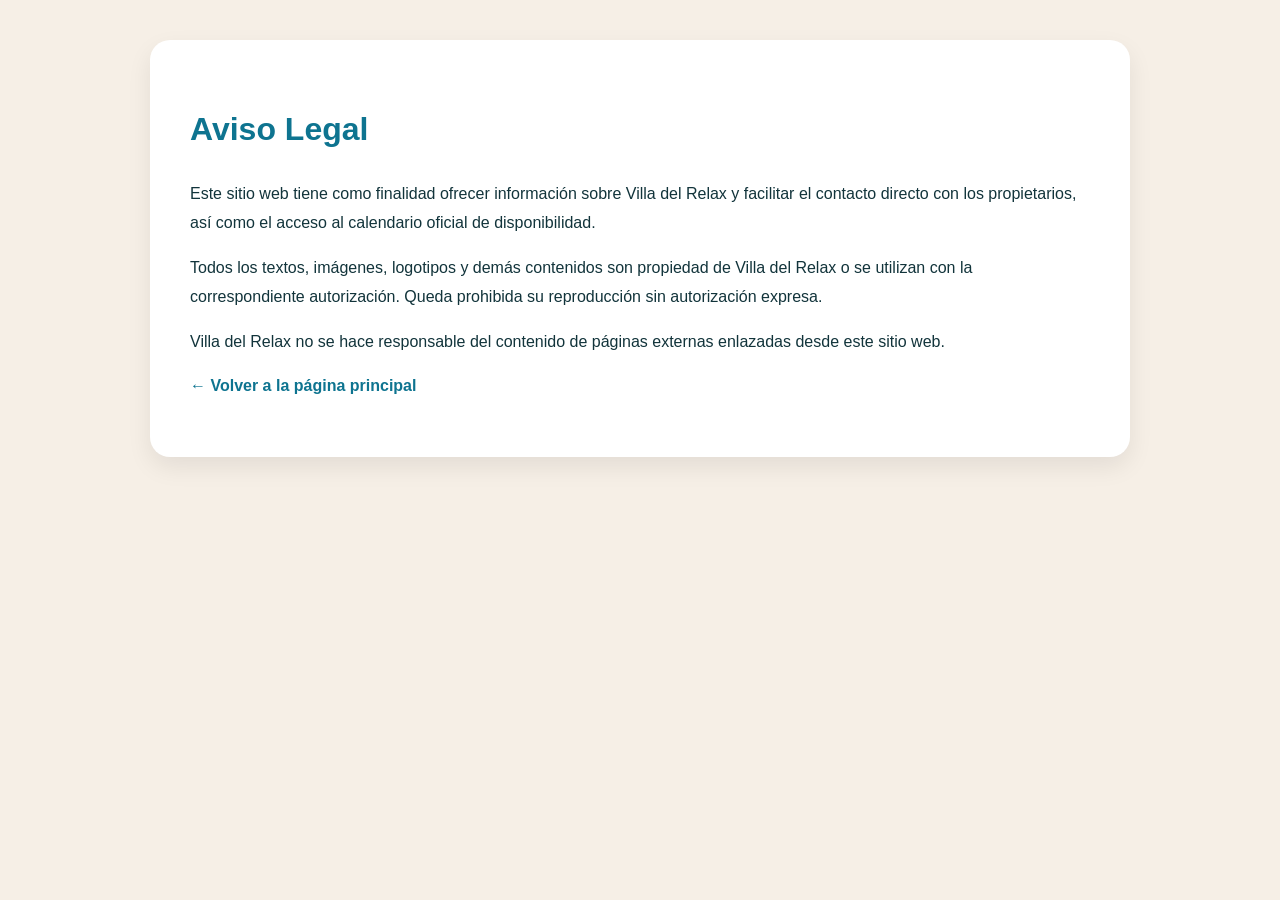
<file: aviso-legal.html>
<!DOCTYPE html>
<html lang="es">
<head>
<meta charset="UTF-8">
<title>Aviso Legal | Villa del Relax</title>

<style>
body{
font-family:Arial,sans-serif;
background:#f6efe6;
margin:40px;
color:#12343b;
line-height:1.8;
}

h1{
color:#0e7490;
}

a{
color:#0e7490;
text-decoration:none;
font-weight:bold;
}

.caja{
max-width:900px;
margin:auto;
background:white;
padding:40px;
border-radius:20px;
box-shadow:0 10px 25px rgba(0,0,0,.08);
}
</style>

</head>

<body>

<div class="caja">

<h1>Aviso Legal</h1>

<p>
Este sitio web tiene como finalidad ofrecer información sobre Villa del Relax y facilitar el contacto directo con los propietarios, así como el acceso al calendario oficial de disponibilidad.
</p>

<p>
Todos los textos, imágenes, logotipos y demás contenidos son propiedad de Villa del Relax o se utilizan con la correspondiente autorización. Queda prohibida su reproducción sin autorización expresa.
</p>

<p>
Villa del Relax no se hace responsable del contenido de páginas externas enlazadas desde este sitio web.
</p>

<p>
<a href="index.html">← Volver a la página principal</a>
</p>

</div>

</body>
</html>
</file>
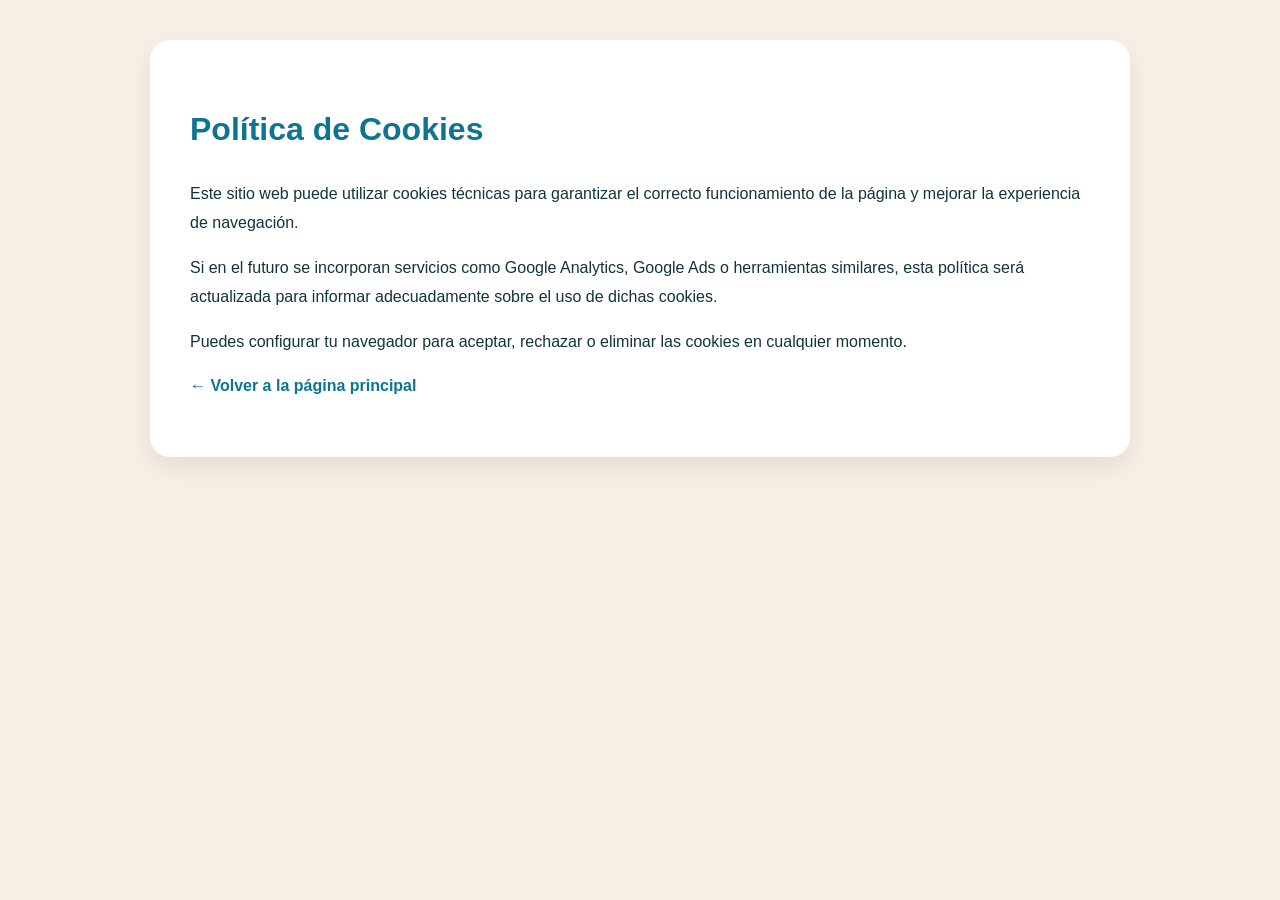
<file: cookies.html>
<!DOCTYPE html>
<html lang="es">
<head>
<meta charset="UTF-8">
<title>Política de Cookies | Villa del Relax</title>

<style>
body{
font-family:Arial,sans-serif;
background:#f6efe6;
margin:40px;
color:#12343b;
line-height:1.8;
}

h1{
color:#0e7490;
}

a{
color:#0e7490;
text-decoration:none;
font-weight:bold;
}

.caja{
max-width:900px;
margin:auto;
background:white;
padding:40px;
border-radius:20px;
box-shadow:0 10px 25px rgba(0,0,0,.08);
}
</style>

</head>

<body>

<div class="caja">

<h1>Política de Cookies</h1>

<p>
Este sitio web puede utilizar cookies técnicas para garantizar el correcto funcionamiento de la página y mejorar la experiencia de navegación.
</p>

<p>
Si en el futuro se incorporan servicios como Google Analytics, Google Ads o herramientas similares, esta política será actualizada para informar adecuadamente sobre el uso de dichas cookies.
</p>

<p>
Puedes configurar tu navegador para aceptar, rechazar o eliminar las cookies en cualquier momento.
</p>

<p>
<a href="index.html">← Volver a la página principal</a>
</p>

</div>

</body>
</html>
</file>
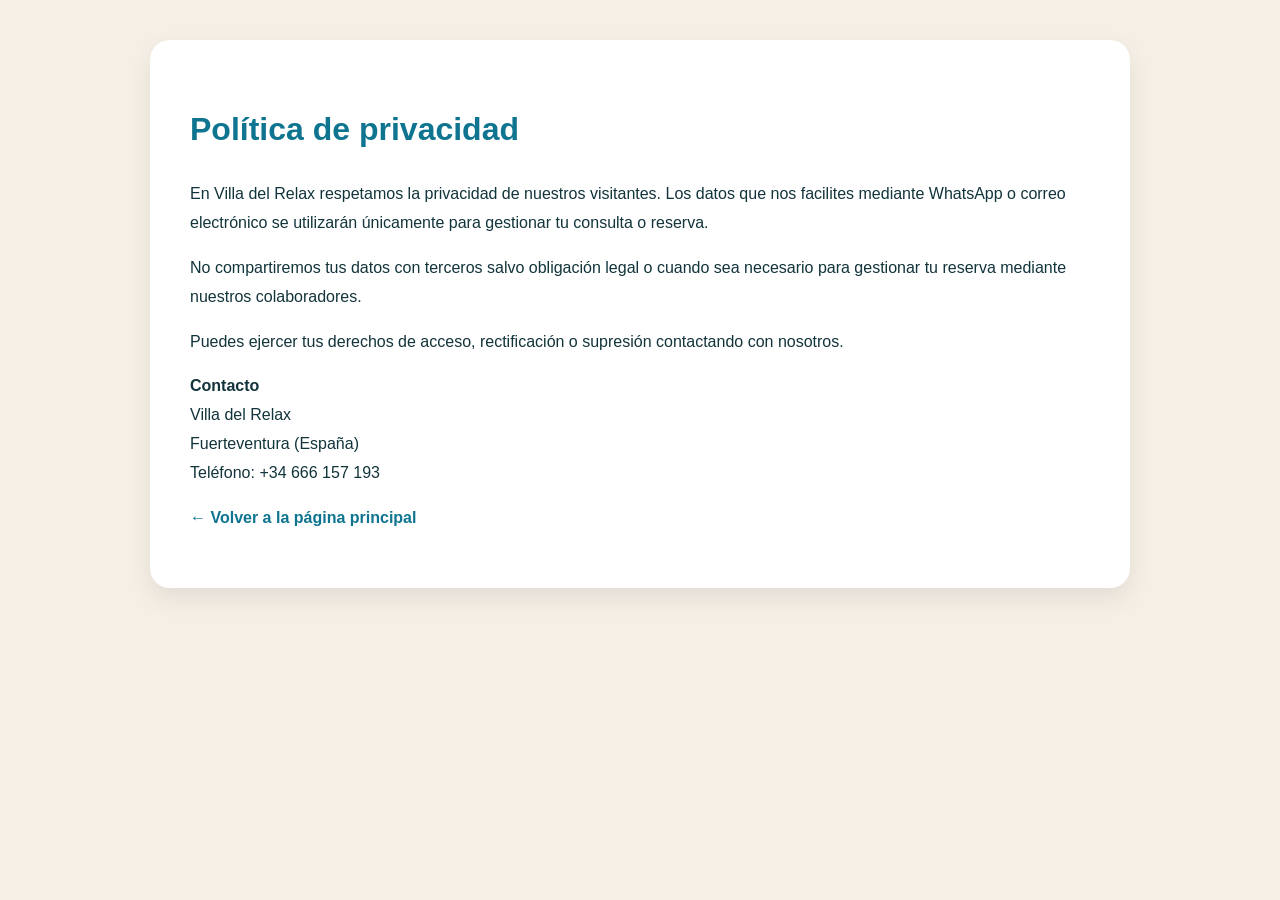
<file: privacidad.html>
<!DOCTYPE html>
<html lang="es">
<head>
<meta charset="UTF-8">
<title>Política de privacidad | Villa del Relax</title>

<style>
body{
font-family:Arial,sans-serif;
background:#f6efe6;
margin:40px;
color:#12343b;
line-height:1.8;
}

h1{
color:#0e7490;
}

a{
color:#0e7490;
text-decoration:none;
font-weight:bold;
}

.caja{
max-width:900px;
margin:auto;
background:white;
padding:40px;
border-radius:20px;
box-shadow:0 10px 25px rgba(0,0,0,.08);
}
</style>

</head>

<body>

<div class="caja">

<h1>Política de privacidad</h1>

<p>
En Villa del Relax respetamos la privacidad de nuestros visitantes.
Los datos que nos facilites mediante WhatsApp o correo electrónico
se utilizarán únicamente para gestionar tu consulta o reserva.
</p>

<p>
No compartiremos tus datos con terceros salvo obligación legal o cuando
sea necesario para gestionar tu reserva mediante nuestros colaboradores.
</p>

<p>
Puedes ejercer tus derechos de acceso, rectificación o supresión
contactando con nosotros.
</p>

<p>

<strong>Contacto</strong><br>

Villa del Relax<br>

Fuerteventura (España)<br>

Teléfono: +34 666 157 193

</p>

<p>

<a href="index.html">← Volver a la página principal</a>

</p>

</div>

</body>
</html>
</file>
